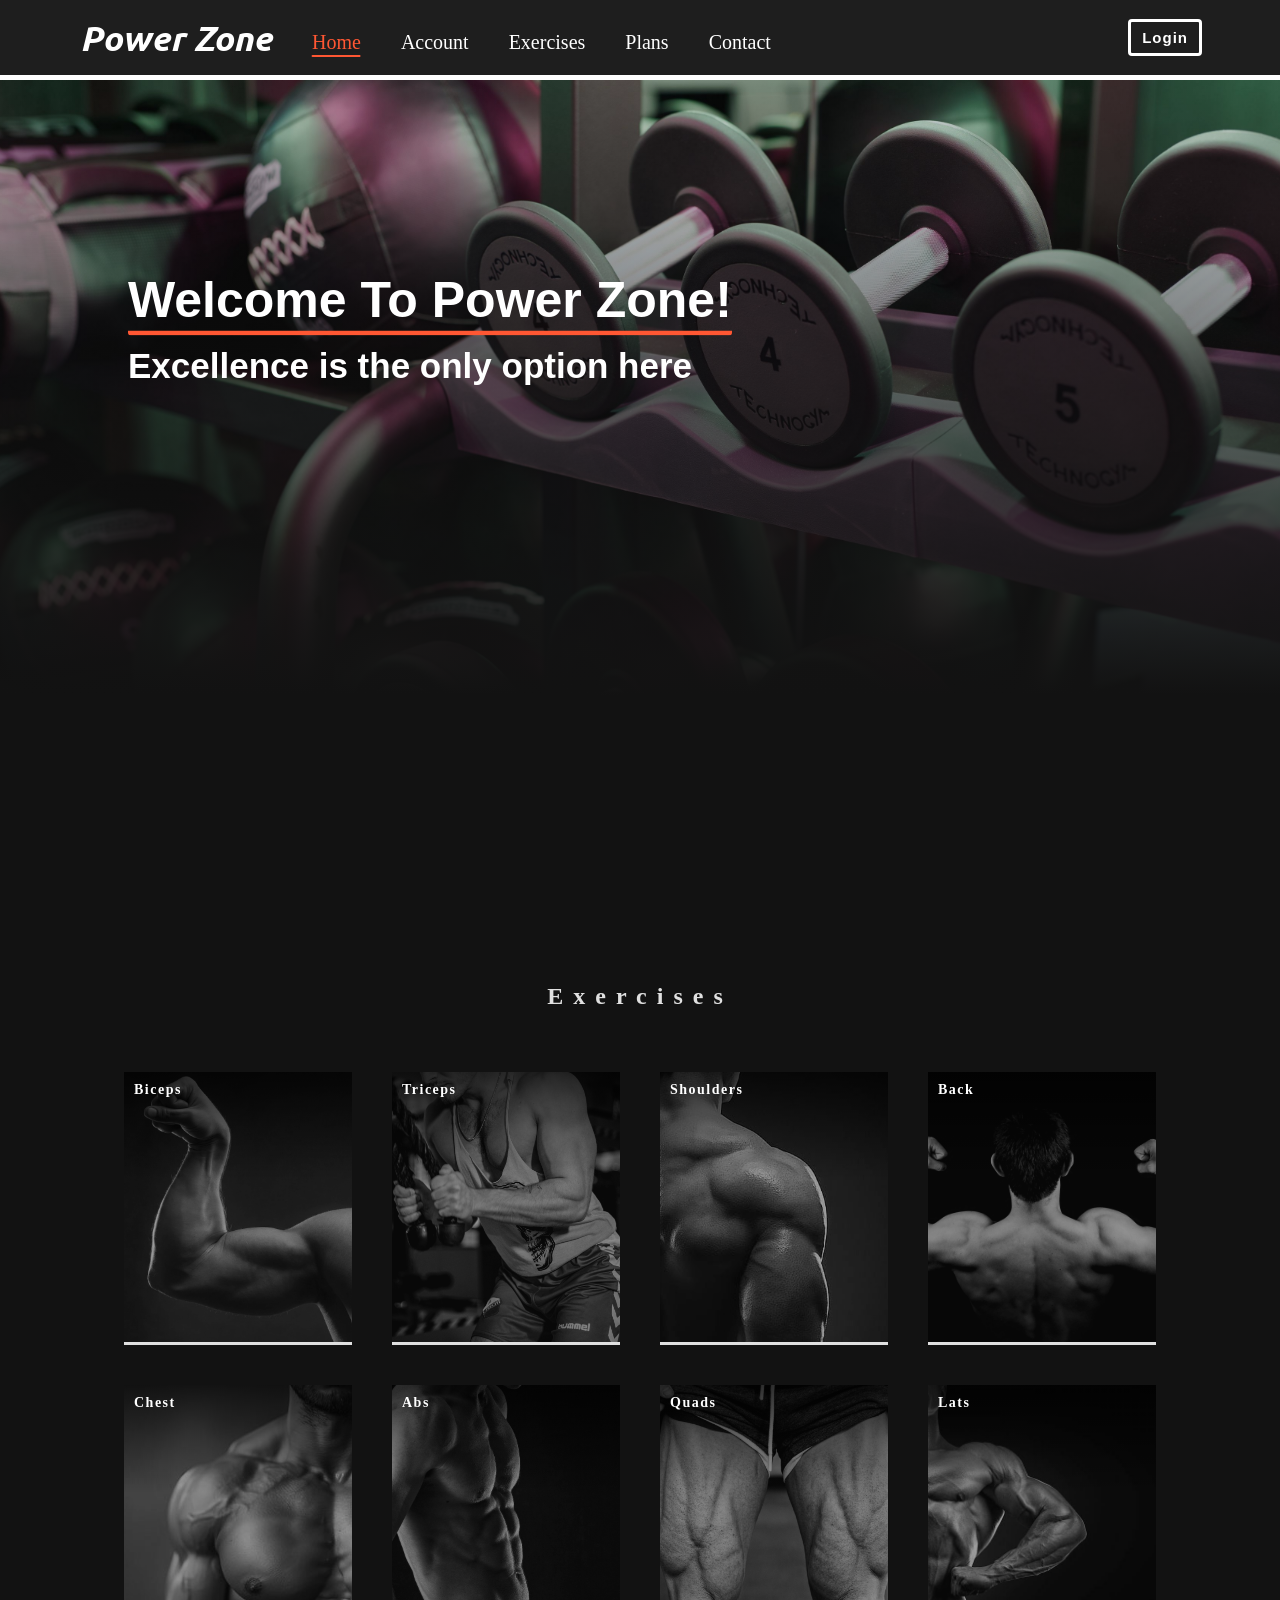
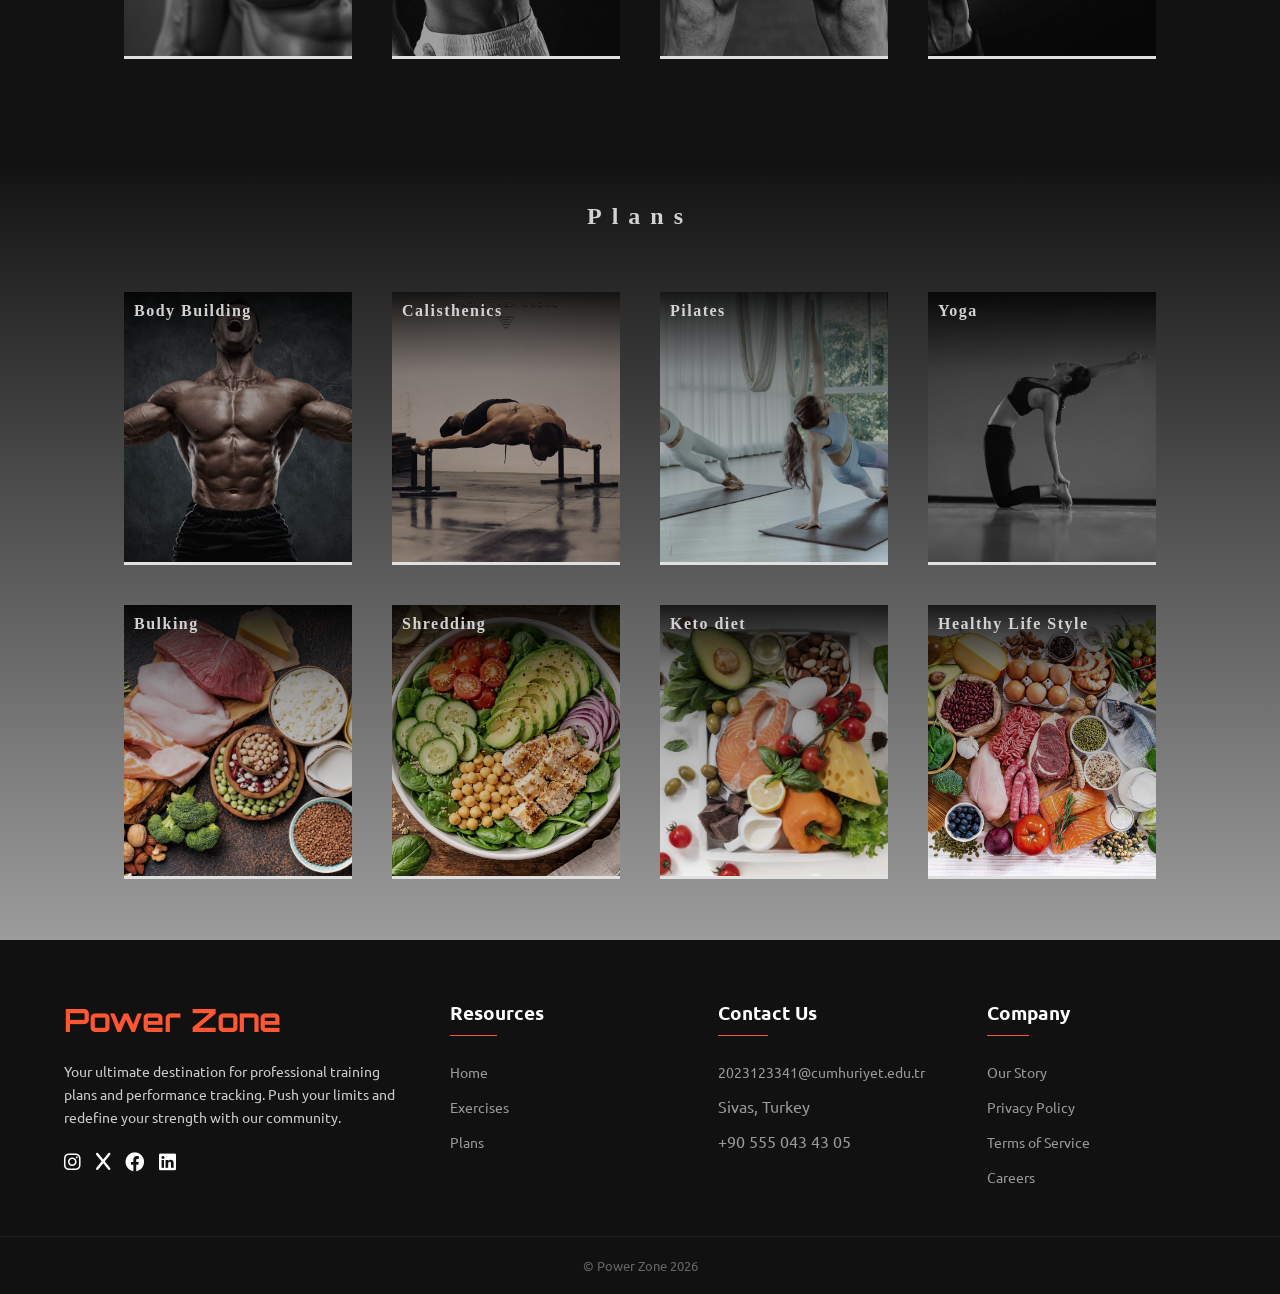
<file: Power-Zone-Website/index.html>
<!DOCTYPE html>
<html lang="en">
<head>
    <meta charset="UTF-8">
    <meta name="viewport" content="width=device-width, initial-scale=1.0">
    <title>Power Zone</title>
    <link rel="stylesheet" href="style.css">
    <link rel="preconnect" href="https://fonts.googleapis.com">
    <link rel="preconnect" href="https://fonts.gstatic.com" crossorigin>
    <link href="https://fonts.googleapis.com/css2?family=Orbitron:wght@400..900&family=Ubuntu:ital,wght@1,700&display=swap" rel="stylesheet">
    <link rel="stylesheet" href="https://cdnjs.cloudflare.com/ajax/libs/font-awesome/6.0.0/css/all.min.css">
</head>
<body>
    <header class="headerOfPage">
        <div class="TheTitle">
            <a href="index.html">Power Zone</a>
        </div>
        <nav class="menu">
            <ul>
                <li> <a href="#Home"> Home </a> </li>
                <li> <a href="HTML-pages/Account.html"> Account </a> </li>
                <li> <a href="#Exercises"> Exercises </a> </li>
                <li> <a href="#Plans"> Plans </a> </li>
                <li> <a href="#Contact"> Contact </a> </li>
            </ul>
        </nav>
        <div class="hamburger" id="hamburger">
            ☰
        </div>
        <div class="Login-button">
            <a href="#" id="loginTrigger" class="login-link"> Login </a>
        </div>
    </header>
<!-- -------------------- Home --------------------------------->
    <section id="Home" class="Dady-slide">
        <img src="Assets/images/Main Home BG 1.jpg" alt="Home Background" class="Welcome-img">
        <div class="img-overlay"></div>
        <div class="slide-controlers">
            <button id="preBtn" class="control-btn"> </button>
            <button id="nextBtn" class="control-btn"> </button>
        </div>

        <div class="slide-wrapper">
            <!-- Welcome -->
            <div class="slide sl1" >
                <div class="slide-content">
                    <h1>Welcome To Power Zone!</h1>
                    <p class="slide-content-p">Excellence is the only option here</p>
                </div>
            </div>
            <!-- Message -->
            <div class="slide sl2">
                <div class="slide-content">
                    <h1></h1>
                    <p></p>
                </div>
            </div>
            <!-- Plans -->
            <div class="slide sl3">
                <div class="slide-content">
                    <h1>Latest Programs</h1>
                    <div class="program-pic">
                        <a href="Calisthenics.HTML">
                            <div class="pic-box">
                                <img src="Assets/images/Calisthenics plan in slide.jpg" alt="workout plan img">
                                <div class="overlay-slide"><span>Calisthenics</span></div>
                            </div>
                        </a>
                        <a href="Keto.HTML">
                            <div class="pic-box">
                                <img src="Assets/images/Keto plan in slide.jpg" alt="Nutrition plan img">
                                <div class="overlay-slide"><span>Keto</span></div>
                            </div>
                        </a>
                    </div>   
                </div>
            </div>
            <!-- News -->
            <div class="slide sl4">
                <div class="slide-content">
                    <h1>Sports World update</h1>
                    <div class="news-card">
                        <img src="Assets/images/Spor haberi Catapult 3 cristiano.jpg" alt="AI News">
                        <div class="news-overlay"></div>
                        <div class="news-text">
                            <p>
                                Your jersey is now your coach. Real-time data 
                                and ML algorithms keeping you at peak performance.
                            </p>
                            <a href="https://www.catapult.com/tr/solutions/vector#section-1" target="_blank">
                                Read more...
                            </a>
                        </div>
                    </div>
                </div>
            </div>
        </div>
    </section>
    <!-- <div class="section-divider"></div> -->
<!-- -------------------- Exercises --------------------------------->
    <section id="Exercises" class="exercises-sec">
        <div class="exercises-main">
            <header class="ex-header"> 
                <h1> Exercises </h1>
            </header>

            <div class="exercise-content">
                <div class="exercise-track">
                    <div class="exercise-group">
                        <a href="Biceps.html" target="_blank">
                            <div class="up1 ex-card">
                                <span class="muscle-name">Biceps</span>
                                <img src="Assets/images/biceps.png">
                                <div class="muscle-overlay"></div>
                            </div>
                        </a>
                        <a href="Triceps.html" target="_blank">
                            <div class="up2 ex-card">
                                <span class="muscle-name">Triceps</span>
                                <img src="Assets/images/Triceps.jpg">
                                <div class="muscle-overlay"></div>
                            </div>
                        </a>
                        <a href="Shoulders.html" target="_blank">
                            <div class="up3 ex-card">
                                <span class="muscle-name">Shoulders</span>
                                <img src="Assets/images/shoulders crop.jpeg">
                                <div class="muscle-overlay"></div>
                            </div>
                        </a>
                        <a href="Back.html" target="_blank">
                            <div class="up4 ex-card">
                                <span class="muscle-name">Back</span>
                                <img src="Assets/images/Back.jpg">
                                <div class="muscle-overlay"></div>
                            </div>
                        </a>
                        <a href="Chest.html" target="_blank">
                            <div class="down1 ex-card">
                                <span class="muscle-name">Chest</span>
                                <img src="Assets/images/chest.jpeg">
                                <div class="muscle-overlay"></div>
                            </div>
                        </a>
                        <a href="Abs.html" target="_blank">
                            <div class="down2 ex-card">
                                <span class="muscle-name">Abs</span>
                                <img src="Assets/images/Abs.jpg">
                                <div class="muscle-overlay"></div>
                            </div>
                        </a>
                        <a href="Quads.html" target="_blank">
                            <div class="down3 ex-card">
                                <span class="muscle-name">Quads</span>
                                <img src="Assets/images/Quads.png">
                                <div class="muscle-overlay"></div>
                            </div>
                        </a>
                        <a href="Lats.html" target="_blank">
                            <div class="down4 ex-card">
                                <span class="muscle-name">Lats</span>
                                <img src="Assets/images/Lats.jpeg">
                                <div class="muscle-overlay"></div>
                            </div>
                        </a>
                    </div>
                </div>
            </div>

        </div>
    </section>
<!-- -------------------- Plans --------------------------------->
    <section id="Plans" class="plans-sec">
        <div class="plans-main">
            <header class="plans-header"> 
                <h1> Plans </h1>
            </header>
            <div class="plans-content">
                <div class="plans-track">
                    <div class="plans-group">
                        <a href="Bodybuilding.html" target="_blank">
                            <div class="plan-card up1">
                                <span class="plan-name">Body Building</span>
                                <img src="Assets/images/Bodybuilding.jpg">
                                <div class="plan-overlay"></div>
                            </div>
                        </a>
                        <a href="Calisthenics.html" target="_blank">
                            <div class="plan-card up2">
                                <span class="plan-name">Calisthenics</span>
                                <img src="Assets/images/Calisthenics plan in slide.jpg">
                                <div class="plan-overlay"></div>
                            </div>
                        </a>
                        <a href="Pilates.html" target="_blank">
                            <div class="plan-card up3">
                                <span class="plan-name">Pilates</span>
                                <img src="Assets/images/Pilates.jpg">
                                <div class="plan-overlay"></div>
                            </div>
                        </a>
                        <a href="Yoga.html" target="_blank">
                            <div class="plan-card up4">
                                <span class="plan-name">Yoga</span>
                                <img src="Assets/images/Yoga.jpg">
                                <div class="plan-overlay"></div>
                            </div>
                        </a>
                        <a href="Bulking.html" target="_blank">
                            <div class="plan-card down">
                                <span class="plan-name">Bulking</span>
                                <img src="Assets/images/Bulking.jpg">
                                <div class="plan-overlay"></div>
                            </div>
                        </a>
                        <a href="Shredding.html" target="_blank">
                            <div class="plan-card down">
                                <span class="plan-name">Shredding</span>
                                <img src="Assets/images/Shredding.webp">
                                <div class="plan-overlay"></div>
                            </div>
                        </a>
                        <a href="Keto.html" target="_blank">
                            <div class="plan-card down">
                                <span class="plan-name">Keto diet</span>
                                <img src="Assets/images/Keto plan in slide.jpg">
                                <div class="plan-overlay"></div>
                            </div>
                        </a>
                        <a href="Healthy Life Style.html" target="_blank">
                            <div class="plan-card down">
                                <span class="plan-name">Healthy Life Style</span>
                                <img src="Assets/images/Healthy Life Style.jpg">
                                <div class="plan-overlay"></div>
                            </div>
                        </a>
                    </div>
                </div>
            </div>
         </div>
    </section>
<!-- -------------------- Contant --------------------------------->
    <section id="Contact" class="contact-sec">
    <div class="contact-main">
        <div class="brand-info">
            <h1 class="footer-logo">Power Zone</h1>
            <p>Your ultimate destination for professional training plans and performance tracking. Push your limits and redefine your strength with our community.</p>
            <div class="social-icons">
                <a href="https://www.instagram.com/powerzone.58?igsh=MTY2bHk0MHV2emtiYQ%3D%3D"><i class="fab fa-instagram"></i></a>
                <a href="https://x.com/powerzone58?s=21" target="_blank"><i class="fab fa-x"></i></a>
                <a href="#"><i class="fab fa-facebook"></i></a>
                <a href="#"><i class="fab fa-linkedin"></i></a>
            </div>
        </div>

        <div class="footer-col">
            <h2>Resources</h2>
            <ul>
                <li><a href="#Home">Home</a></li>
                <li><a href="#Exercises">Exercises</a></li>
                <li><a href="#Plans">Plans</a></li>
            </ul>
        </div>

        <div class="footer-col">
            <h2>Contact Us</h2>
            <ul>
                <li><a href="mailto:2023123341@cumhuriyet.edu.tr" class="email-link">2023123341@cumhuriyet.edu.tr</a></li>
                <li>Sivas, Turkey</li>
                <li>+90 555 043 43 05</li>
            </ul>
        </div>

        <div class="footer-col">
            <h2>Company</h2>
            <ul>
                <li><a href="HTML pages/Our-Story.html" target="_blank">Our Story</a></li>
                <li><a href="HTML pages/Privacy.html" target="_blank">Privacy Policy</a></li>
                <li><a href="HTML pages/Service.html" target="_blank">Terms of Service</a></li>
                <li><a href="HTML pages/Careers.html" target="_blank">Careers</a></li>
            </ul>
        </div>
    </div>

        <div class="copyright">
        <p>© Power Zone 2026</p>
        </div>
    </section>

    <!-- ---------------------------- Login --------------------------- -->
    <div id="loginModal" class="modal-overlay">
        <div class="modal-content">
            <span class="close-btn">&times;</span>
            <div class="login-box">
                <h2>Welcome Back, <span class="highlight">Warrior</span></h2>
                <p>Enter your details to enter the Zone</p>

                <form id="loginForm">
                    <div class="input-group">
                        <input type="email" id="loginEmail" required placeholder="Email Address">
                    </div>
                    <div class="input-group">
                        <input type="password" id="loginPassword" required placeholder="Password">
                    </div>
                    <button type="submit" id="loginBtn" class="login-submit">
                        <span id="btnText">Login</span>
                        <span id="btnSpinner" class="spinner" style="display: none;"><i class="fas fa-spinner fa-spin"></i></span>
                    </button>
                </form>

                <div class="modal-footer">
                    <p>New here? <a href="#">Create an account</a></p>
                </div>
            </div>
        </div>
    </div>

    <script src="script.js"></script>
</body>
</html>
</file>
<file: Power-Zone-Website/style.css>
*{
    margin: 0;
    padding: 0;
    box-sizing: border-box;
}

html{
    scroll-behavior: smooth;
}

body{
    background-color: #9c9c9c;
    padding-top: 80px;
}

section{
    scroll-margin-top: 80px;
}

.headerOfPage{
    width: 100%;
    height: 80px;
    padding: 18px 80px;
    background-color: #1E1E1E;
    display: flex;
    justify-content: flex-start;
    align-items: center;
    position: fixed;
    z-index: 1000;
    top: 0;
    border-bottom: solid 5px #ffffff;
}
.TheTitle{
    color: #ffffff;
    font-size: 35px;
    font-family: "Ubuntu", sans-serif;
    font-weight: 900;
    font-style: italic;
    margin-right:40px;
}

.TheTitle a {
    color: inherit;         
    text-decoration: none;  
}
 

/***************** Menu **********************/


.menu{
    font-size: 20px;
    margin-right: auto;
}

ul{
    list-style: none;
    display: flex;
    gap: 40px;
    color: #ffffff;
}

ul li{
    display: inline-block;
    padding-top: 10px;
}

ul li a{
    position: relative;
    color: inherit;
    text-decoration: none;
    background: transparent;
    transition: all 0.2s ease-in-out;
    padding-bottom: 4PX;
}

ul li a::after {
    content: '';
    position: absolute;
    width: 0; 
    height: 2.5px; 
    bottom: 0;
    left: 50%; 
    background-color: #FF5733; 
    transition: all 0.3s ease-in-out;
    transform: translateX(-50%); 
    border-radius: 1px;
}

ul li a:hover{
    color: #FF5733;
}


/* حركة التمدد عند الهوفر */
ul li a:hover::after {
    width: 100%; /* يتمدد ليغطي كامل طول الكلمة */
}

ul li a.active {
    color: #FF5733 !important; /* الـ important تضمن إن اللون يتغير غصب */
}
ul li a.active::after {
    width: 100% !important;
}


/*************** Buttons ***************************/

.Login-button{
    margin-right: -2px;
    color: #ffffff;
    font-size: 15px;
    font-family:  sans-serif;
    font-weight: 600;
    border: #ffffff 3px solid;
    border-radius: 4px;
    padding: 7px 11px;
    letter-spacing: 1px;
}

.login-link{
    color: inherit;
    text-decoration: none;
    display: inline-block;
    transition: all 0.3s ease-in-out;
}

.login-link:hover{
    transform: scale(1.2);
    color: #FF5733;
}



/*********************** Home ************************/

.Dady-slide{
    position: relative;
    width: 100%;
    height: calc(100vh - 80px);
    overflow: hidden;
}

.slide-wrapper{
    position: relative;
    top: 0;
    left: 0;
    width: 100%;
    height: 100%; 
    z-index: 10;
}

.slide{
    width: 100%;
    height: 100%;
    position: absolute;
    top: 0;
    left: 0;
    opacity: 0;
    transform: translateX(50px);
    transition: all 0.8s ease-in-out;
    pointer-events: none;
}

.slide.active{
    opacity: 1;
    transform: translateX(0);
    pointer-events: auto;
    z-index: 100;
}

.slide.exit{
    opacity: 0;
    transform: translateX(-50px);
    z-index: 1;
}

.Welcome-img{
    position: absolute;
    width: 100%;
    height: 100%;
    object-fit: cover;
    z-index: 1;
}

.img-overlay{
    position: absolute;
    top: 0;
    left: 0;
    width: 100%;
    height: 100%;
    /* background-color: rgba(40, 40, 40, 0.5); */
    background: linear-gradient(to top, #121212 25%, #12121230 100%);
    z-index: 2;
    pointer-events: none;
}



.slide-content{
    width: 80%;
    position: absolute;
    z-index: 5;
    color: #ffffff;
    top: 28%;
    left: 10%;
    transform: translateY(-50%);

    font-family:sans-serif;
    font-weight: 800;
    font-size: 13px;
}

.slide-content h1{
    font-size: 50px;
    border-bottom: #FF5733 solid 5px;
    border-radius:  3px;
    display: inline-block;
    margin-bottom: 10px;
    padding-bottom: 2px;
}

.slide-content p{
    z-index: 5;
    color: #ffffff;
    font-family:sans-serif;
    font-weight: 700;
    font-size: 35px;
}

/******** slide 2 **********/

.sl2 .slide-content{
    min-height: 200px;
    display: flex;
    flex-direction: column;
    justify-content: center;
    align-items: start;
}

/******** slide 3 **********/

.sl3 h1{
    margin-bottom: 23px;
}
.sl3 .program-pic{
    position: absolute;
    width: 70%; 
    display: flex;
    gap: 30px;
}

.pic-box{
    position: relative;
    width: 100%;
    height: 220px;
    overflow: hidden;
    border: solid #E0E0E0 1.5px;
    border-radius: 4.5px;
    transition: all 0.4s ease;
}

.sl3 img{
    width: 100%;
    height: 100%;
    object-fit: cover;
    transition: all 0.5s ease;
}

.overlay-slide{
    position: absolute;
    top: 0;
    left: 0;
    width: 100%;
    height: 100%;
    background-color: rgba(40, 40, 40, 0.5);
    background: linear-gradient(to bottom, rgba(50, 50, 50, 1.5) 0%,
                                           rgba(30, 30, 30, 0.4) 30%,
                                           rgba(30, 30, 30, 0.1) 100%);
    display: flex;
    justify-content: center;
    padding-top: 15px;
    transition: all 0.4s ease;
    opacity: 1;
}

.overlay-slide span{
    color:#ffffff;
    font-size: 30px;
    font-weight: bold;
    display: inline-block;
    transition: 0.3s;
}

.pic-box:hover{
    border: solid #FF5733 1.5px;
    transform: scale(1.08);
}

.pic-box:hover .overlay-slide span{
    color: #FF5733;
    transform: scale(1.1);
}

.pic-box:hover .overlay-slide {
    opacity: 0.8;
}

.program-pic a{
    display: block;
    width: 30%;
}

/******** slide 4 **********/

.news-card{
    position: absolute;
    border: #E0E0E0 solid 2px;
    border-radius: 5px;
    overflow: hidden;
    width: 60%;
    height: 330px;
    transition: all 0.3s ease;
}

.news-card img{
    width: 100%;
    height: 100%;
    object-fit: cover;
    object-position: top;
}

.news-overlay{
    position: absolute;
    top: 0;
    left: 0;
    width: 100%;
    height: 100%;
    background: linear-gradient(to right, rgba(7, 7, 7, 0.8) 20%, transparent 100%);
    opacity: 0.6;
    transition: all 0.3s ease;
}

.news-text{
    position: absolute;
    top: 20px;
    left: 15px;
    text-decoration: none;
    color: inherit;
    width: 50%;
    z-index: 5;
}

.news-text p{
    font-size: 20px;
    letter-spacing: 0.8px;
    word-spacing: 3px;
    line-height: 1.7;
    margin-bottom: 10px;
}

.news-text a{
    text-decoration: none;
    color: #E0E0E0;
    transition: all 0.4s ease;
}

.news-text a:hover{
    color: #FF5733;
}

.news-card:hover{
    transform: scale(1.03);
    border: #FF5733 solid 2px
}

.news-card:hover .news-overlay{
    opacity: 0.8;
}



/****************************************** Exercises ******************************************/

.exercises-sec{
    position: relative;
    display: flex;
    justify-content: center;
    align-items: center;
    height: calc(100vh - 80px);
    width: 100%;
    overflow: hidden;
    background-color:#121212;
}


.exercises-main{
    position: relative;
    width: 90%;
    height: 90%;
    
    background-color: transparent;
}


.ex-header{
    width: 100%;
    height: 15%;
    color: #E0E0E0;
    display: flex;
    justify-content: center;
    align-items: center;
    letter-spacing: 10px;
}

.exercise-content{
    position: relative;
    width: 100%;
    height: 85%;
    overflow: hidden;
}

.exercise-track{
    height: 100%;
}
    
.exercise-group{
    min-width: 100%;
    display: grid;
    grid-template-columns: repeat(4, 1fr);
    grid-template-rows: repeat(2, 1fr);
    gap: 40px;
    padding: 20px 60px;
    height: 100%;
}

.exercise-group a{
    text-decoration: none;
    display: block;
    width: 100%;
    height: 100%;
    overflow: hidden;
}

.ex-card{
    height: 100%;
    width: 100%;
    position: relative;
    background: transparent;
    border-bottom: 3px solid #E0E0E0;
    overflow: hidden;
    cursor: pointer;
    transition: 0.4s;
}

.ex-card img {
    width: 100%;
    height: 100%;
    object-fit: cover;
    object-position: top;
    filter: grayscale(100%);
    opacity: 0.6;
    transition: 0.4s;
}

.muscle-name {
    position: absolute;
    top: 10px;
    left: 10px;
    color: white;
    font-size: 14px;
    font-weight: bold;
    z-index: 5;
    letter-spacing: 1.5px;
    transition: 0.4s;
}

.muscle-overlay {
    position: absolute;
    top: 0;
    left: 0;
    width: 100%;
    height: 100%;
    background: linear-gradient(to bottom, rgba(0,0,0,0.7) 0%, transparent 40%);
    z-index: 2;
}

.ex-card:hover img {
    filter: grayscale(70%);
    opacity: 1;
}

.ex-card:hover {
    border-bottom-color: #FF5733;
}

.ex-card:hover .muscle-name {
    color: #FF5733;
}


/******************************************* Plans ****************************************************/

.plans-sec{
    position: relative;
    display: flex;
    justify-content: center;
    align-items: center;
    height: calc(100vh - 80px);
    width: 100%;
    overflow: hidden;
    background: linear-gradient(to bottom, #121212 5%, #9c9c9c 100%);
}

.plans-main{
    position: relative;
    width: 90%;
    height: 90%;
    background-color: transparent;
}

.plans-header{
    width: 100%;  
    height: 15%;
    color: #d2d2d2;
    display: flex;
    align-items: center;
    justify-content: center;
    letter-spacing: 10px;
}

.plans-content{
    position: relative;
    width: 100%;
    height: 85%;
    overflow: hidden;
}

.plans-track{
    height: 100%;
}

.plans-group{
    min-width: 100%;
    display: grid;
    grid-template-columns: repeat(4, 1fr);
    grid-template-rows: repeat(2, 1fr);
    gap: 40px;
    padding: 20px 60px;
    height: 100%;
}

.plans-group a{
    text-decoration: none;
    display: block;
    width: 100%;
    height: 100%;
    overflow: hidden;
}

.plan-card{
    width: 100%;
    height: 100%;
    margin: 0;
    position: relative;
    background: transparent;
    border-bottom: solid 3px #E0E0E0;
    overflow: hidden;
    cursor: pointer;
    transition: 0.4s;
}

.plan-card img{
    width: 100%;
    height: 100%;
    object-fit: cover;
    filter: grayscale(20%);
    transition: transform 0.5s ease, filter 0.5s ease;
}

.plan-name{
    position: absolute;
    top: 10px;
    left: 10px;
    color: #d2d2d2;
    font-size: 16px;
    font-weight: bold;
    z-index: 5;
    letter-spacing: 1.5px;
    transition: 0.4s;
}

.plan-overlay{
    position: absolute;
    top: 0;
    left: 0;
    width: 100%;
    height: 100%;
    background: linear-gradient(to bottom, rgba(0, 0, 0, 0.9) 0%, rgba(0, 0, 0, 0.4) 30%, transparent 100%);
    z-index: 2;
    opacity: 1;
    transition: 0.4s;
}

.plan-card:hover {
    border-bottom-color: #FF5733;
}

.plan-card:hover .plan-name{
    color: #FF5733;
}

.plan-card:hover .plan-overlay{
    opacity: 0.93;
}


/*********************** Contact ************************/

.contact-sec {
    background-color: #111;
    color: #fff;
    padding: 60px 0 20px 0;
    font-family: 'Ubuntu', sans-serif;
}

.contact-main {
    display: flex;
    justify-content: space-between;
    width: 90%;
    margin: 0 auto;
    flex-wrap: wrap;
    gap: 40px;
}

.brand-info {
    width: 30%;
}

.footer-logo {
    font-family: 'Orbitron', sans-serif;
    font-size: 2rem;
    margin-bottom: 20px;
    color: #FF5733;
}

.brand-info p {
    font-size: 0.9rem;
    line-height: 1.6;
    color: #ccc;
    margin-bottom: 20px;
}

.footer-col {
    flex: 1;
    min-width: 150px;
}

.footer-col h2 {
    font-size: 1.2rem;
    margin-bottom: 15px;
    position: relative;
    padding-bottom: 10px;
    display: inline-block;
}

.footer-col h2::after {
    content: '';
    position: absolute;
    width: 50%;
    height: 1px;
    background-color: #FF5733;
    bottom: 0;
    left: 0;
}

.footer-col ul {
    list-style: none;
    padding: 0;
    display: flex;
    flex-direction: column;
    gap: 5px;
}

.footer-col ul li {
    margin-bottom: 0;
    color: #999;
}

.footer-col ul li a {
    color: #999;
    text-decoration: none;
    font-size: 0.9rem;
    transition: color 0.3s ease;
    position: relative;
    padding-bottom: 2px;
}

.footer-col ul li a::after {
    content: '';
    position: absolute;
    width: 0;
    height: 1px;
    bottom: 0;
    left: 50%;
    background-color: #fff;
    transition: all 0.3s ease;
    transform: translateX(-50%);
}

.footer-col ul li a:hover::after {
    width: 100%;
}

.footer-col ul li a:hover {
    color: #fff;
}

.social-icons {
    display: flex;
    gap: 15px;
}

.social-icons a {
    color: #fff;
    font-size: 1.2rem;
    transition: transform 0.3s ease, color 0.3s ease;
}

.social-icons a:hover {
    color: #FF5733;
    transform: translateY(-3px);
}

.copyright {
    text-align: center;
    border-top: 1px solid #222;
    margin-top: 50px;
    padding-top: 20px;
    color: #666;
    font-size: 0.8rem;
}

.email-link {
    word-break: break-all;
}


/******************************************************************************************************/

.legal-page {
    background-color: #222222;
    color: #eeeeee;
    font-family: 'Segoe UI', Tahoma, Geneva, Verdana, sans-serif;
    display: flex;
    justify-content: center;
    padding: 50px 20px;
}

.Privacy-div {
    max-width: 800px;
    background-color: #111;
    padding: 40px;
    border-radius: 15px;
    border-left: 5px solid #FF5733;
    box-shadow: 0 10px 30px rgba(0,0,0,0.5);
}

.Privacy-div h1 {
    color: #FF5733;
    font-size: 2.5rem;
    margin-bottom: 10px;
}

.last-updated {
    color: #666;
    font-size: 0.9rem;
    margin-bottom: 30px;
    border-bottom: 1px solid #222;
    padding-bottom: 10px;
}

.legal-content h2 {
    color: #fff;
    font-size: 1.3rem;
    margin-top: 25px;
    margin-bottom: 10px;
}

.legal-content p {
    line-height: 1.8;
    color: #bbb;
    margin-bottom: 15px;
}

.back-btn {
    display: inline-block;
    margin-top: 30px;
    color: #FF5733;
    text-decoration: none;
    font-weight: bold;
    transition: all 0.3s ease;
    border: 1px solid #FF5733;
    padding: 10px 20px;
    border-radius: 5px;
}

.back-btn:hover {
    background-color: #FF5733;
    color: #fff;
    transform: translateX(-5px);
}

/******************************************* Contact *********************************************/


.story-highlight {
    background-color: #1a1a1a;
    border-right: 4px solid #FF5733;
    padding: 20px;
    margin: 30px 0;
    font-style: italic;
    color: #fff;
    text-align: center;
}

.legal-content strong {
    color: #FF5733;
}

/******************************************* Login Page **************************************************/


.modal-overlay {
    display: none;
    position: fixed;
    z-index: 2000;
    top: 0;
    left: 0;
    width: 100%;
    height: 100%;
    background-color: rgba(0, 0, 0, 0.8);
    backdrop-filter: blur(3.5px);
    justify-content: center;
    align-items: center;
}


.modal-content {
    background-color: #111;
    padding: 40px;
    border-radius: 15px;
    width: 90%;
    max-width: 400px;
    position: relative;
    border: 1px solid #333;
    box-shadow: 0 0 30px rgba(255, 87, 51, 0.2);
    text-align: center;
    animation: modalFadeIn 0.4s ease;
}

@keyframes modalFadeIn {
    from { transform: translateY(-50px); opacity: 0; }
    to { transform: translateY(0); opacity: 1; }
}

.close-btn {
    position: absolute;
    top: 15px;
    right: 20px;
    font-size: 28px;
    color: #666;
    cursor: pointer;
    transition: 0.3s;
}

.close-btn:hover { color: #FF5733; }


.input-group { 
    margin-bottom: 20px;
    margin-top: 15px;
}

.input-group input {
    width: 100%;
    padding: 12px;
    background: #1a1a1a;
    border: 1px solid #333;
    color: #fff;
    border-radius: 5px;
    outline: none;
}

.input-group input:focus { border-color: #FF5733; }

.login-submit {
    width: 100%;
    padding: 12px;
    background-color: #FF5733;
    color: white;
    border: none;
    border-radius: 5px;
    font-weight: bold;
    cursor: pointer;
    font-size: 16px;
    margin-bottom: 10px;
}

.login-box h2{
    color: #E0E0E0;
    font-weight: bold;
}

.login-box p{
    color: #E0E0E0;
}

.modal-footer a{
    color: inherit;
    text-decoration:none;
    background: transparent;
    text-decoration: underline;
}


.login-submit {
    display: flex;
    justify-content: center;
    align-items: center;
    gap: 10px;
}

.spinner {
    display: inline-block;
}

.login-submit:disabled {
    background-color: #555555;
    cursor: not-allowed;
    opacity: 0.8;
}

.drawer-links {
    display: flex !important;
    flex-direction: column !important;
    align-items: flex-start !important;
    padding: 0 !important;
    margin: 0 !important;
}

.drawer-links li {
    display: block !important;
    width: 100% !important;
    margin-bottom: 25px !important;
}

/*********************************************************************************************/


.dash-body {
    background-color: #050505;
    color: #ffffff;
    font-family: 'Segoe UI', sans-serif;
    margin: 0;
    padding: 0;
}

.dashboard-wrapper {
    display: flex;
    flex-direction: column;
    min-height: 100vh;
}


.dash-header {
    height: 10vh;
    background-color: #111111;
    display: flex;
    justify-content: space-between;
    align-items: center;
    padding: 0 5%;
    border-bottom: 1px solid #222222;
}

.user-welcome {
    font-size: 1.2rem;
    font-weight: 500;
}

.user-welcome span {
    color: #FF5733;
    font-weight: bold;
}

.menu-burger {
    font-size: 1.5rem;
    color: #ffffff;
    cursor: pointer;
    transition: color 0.3s ease;
}

.menu-burger:hover {
    color: #FF5733;
}


.dash-content {
    display: grid;
    grid-template-columns: repeat(auto-fit, minmax(300px, 1fr));
    gap: 25px;
    padding: 40px 5%;
    flex-grow: 1;
}


.stat-card {
    background-color: #111111;
    border-radius: 12px;
    padding: 30px;
    border: 1px solid #222222;
    position: relative;
    box-shadow: 0 10px 20px rgba(0,0,0,0.3);
    transition: transform 0.3s ease, border-color 0.3s ease;
}

.stat-card:hover {
    transform: translateY(-5px);
    border-color: #FF5733;
}

.card-icon {
    font-size: 2rem;
    color: #FF5733;
    margin-bottom: 15px;
}

.stat-card h3 {
    margin: 0 0 20px 0;
    font-size: 1.4rem;
}

.stat-item {
    font-size: 1.1rem;
    color: #aaaaaa;
    margin-bottom: 12px;
}

.stat-item span {
    color: #ffffff;
    font-weight: bold;
}

.wide-card {
    grid-column: 1 / -1;
}


.dash-btn {
    display: inline-block;
    margin-top: 15px;
    background-color: #FF5733;
    color: #ffffff;
    border: none;
    padding: 10px 20px;
    border-radius: 5px;
    font-weight: bold;
    cursor: pointer;
    text-decoration: none;
    text-align: center;
    transition: background 0.3s ease;
}

.dash-btn:hover {
    background-color: #e04622;
}

.btn-secondary {
    background-color: transparent;
    border: 1px solid #333333;
    color: #aaaaaa;
    margin-left: 10px;
}

.btn-secondary:hover {
    background-color: #222222;
    color: #ffffff;
}


.progress-desc {
    color: #666666;
    margin-bottom: 15px;
}

.progress-bar-bg {
    background-color: #222222;
    border-radius: 20px;
    overflow: hidden;
}

.progress-bar-fill {
    background: linear-gradient(90deg, #FF5733, #FF8D33);
    color: white;
    padding: 5px 15px;
    font-weight: bold;
    font-size: 0.9rem;
    text-align: right;
    border-radius: 20px;
}


.drawer-overlay {
    display: none;
    position: fixed;
    top: 0;
    left: 0;
    width: 100%;
    height: 100%;
    background-color: rgba(0,0,0,0.7);
    backdrop-filter: blur(5px);
    z-index: 3000;
    justify-content: flex-end;
}

.drawer-content {
    background-color: #111111;
    width: 300px;
    height: 100%;
    padding: 40px 20px;
    box-shadow: -10px 0 30px rgba(0,0,0,0.5);
    position: relative;
    display: flex;
    flex-direction: column;
    animation: slideLeft 0.3s ease;
}

@keyframes slideLeft {
    from { transform: translateX(100%); }
    to { transform: translateX(0); }
}

.drawer-close {
    position: absolute;
    top: 20px;
    left: 20px;
    font-size: 2rem;
    color: #666666;
    cursor: pointer;
}

.drawer-close:hover { color: #FF5733; }

.drawer-header {
    text-align: center;
    margin-bottom: 40px;
    border-bottom: 1px solid #222222;
    padding-bottom: 20px;
}

.drawer-header i {
    font-size: 3rem;
    color: #FF5733;
    margin-bottom: 10px;
}

.drawer-links li {
    margin-bottom: 20px;
}

.drawer-links li a {
    color: #cccccc;
    text-decoration: none;
    font-size: 1.1rem;
    display: flex;
    align-items: center;
    gap: 15px;
    transition: color 0.3s ease;
}

.drawer-links li a:hover {
    color: #FF5733;
}

.logout-link a {
    color: #ff3333 !important;
    margin-top: 40px;
    border-top: 1px solid #222222;
    padding-top: 20px;
}

/* ================= HAMBURGER MENU ================= */

.hamburger{
    display: none;
    font-size: 30px;
    color: white;
    cursor: pointer;
}

/* Mobile */
@media (max-width: 768px){

.headerOfPage{
    padding: 15px 20px;
    justify-content: space-between;
}

.hamburger{
    display: block;
}

.menu{
    position: absolute;
    top: 80px;
    left: -100%;
    width: 100%;
    background-color: #1E1E1E;
    transition: 0.3s ease;
    padding: 20px 0;
    border-top: 2px solid #FF5733;
}

.menu.active{
    left: 0;
}

.menu ul{
    flex-direction: column;
    align-items: center;
    gap: 25px;
}

.Login-button{
    display: none;
}

.TheTitle{
    font-size: 26px;
}


/****************************** HOME MOBILE  ******************************/

.Dady-slide{
    height: 70vh;
}

.slide-content{
    width: 90%;
    left: 5%;
    top: 30%;
}

.slide-content h1{
    font-size: 28px;
    border-bottom-width: 3px;
}

.slide-content p{
    font-size: 18px;
    line-height: 1.4;
}

/* ---------- Slide 2  ---------- */
.sl2 .slide-content h1{
    font-size: 24px;
}

.sl2 .slide-content p{
    font-size: 17px;
    max-width: 95%;
}

/* ---------- Slide 3  ---------- */

.sl3 .program-pic{
    width: 100%;
    display: flex;
    justify-content: center;
    gap: 12px;
}

.program-pic a{
    width: 45%;
}

.pic-box{
    height: 140px;
}

.overlay-slide span{
    font-size: 18px;
}

/* ---------- Slide 4 ---------- */

.news-card{
    width: 95%;
    height: 220px;
}

.news-text{
    width: 75%;
    top: 12px;
    left: 10px;
}

.news-text p{
    font-size: 13px;
    line-height: 1.4;
    word-spacing: normal;
}

.news-text a{
    font-size: 13px;
}

.news-card img{
    object-position: center;
}


/* ================= EXERCISES MOBILE ================= */

.exercises-sec{
    height: auto;
    padding: 40px 0;
}

.exercise-group{
    grid-template-columns: repeat(2, 1fr);
    grid-template-rows: auto;
    gap: 14px;
    padding: 15px;
}

.ex-card{
    height: 150px;
    border-bottom-width: 2px;
}

.ex-card img{
    object-fit: cover;
}

.muscle-name{
    font-size: 12px;
    top: 8px;
    left: 8px;
    letter-spacing: 0.5px;
}

/* ================= PLANS MOBILE ================= */

.plans-sec{
    height: auto;
    padding: 40px 0;
}

.plans-group{
    grid-template-columns: repeat(2, 1fr);
    grid-template-rows: auto;
    gap: 14px;
    padding: 15px;
}

.plan-card{
    height: 150px;
    border-bottom-width: 2px;
}

.plan-card img{
    object-fit: cover;
}

.plan-name{
    font-size: 12px;
    top: 8px;
    left: 8px;
    letter-spacing: 0.5px;
}

/* ================= FOOTER MOBILE ================= */

  .contact-main{
    display: flex;
    flex-direction: column;
    align-items: center;
    text-align: center;
    gap: 25px;
  }

  .brand-info{
    width: 100%;
  }

  .social-icons{
    display: flex;
    justify-content: center;
    gap: 15px;
    margin-top: 10px;
  }

  .footer-col h2{
    display: inline-block;
  }

  .footer-col h2::after{
    width: 100%;
    left: 0;
  }

  .footer-col{
    width: 100%;
  }

  .contact-main{
    align-items: center;
  }

  .footer-col ul{
    padding: 0;
  }

  .copyright{
    text-align: center;
    margin-top: 20px;
  }
}
</file>
